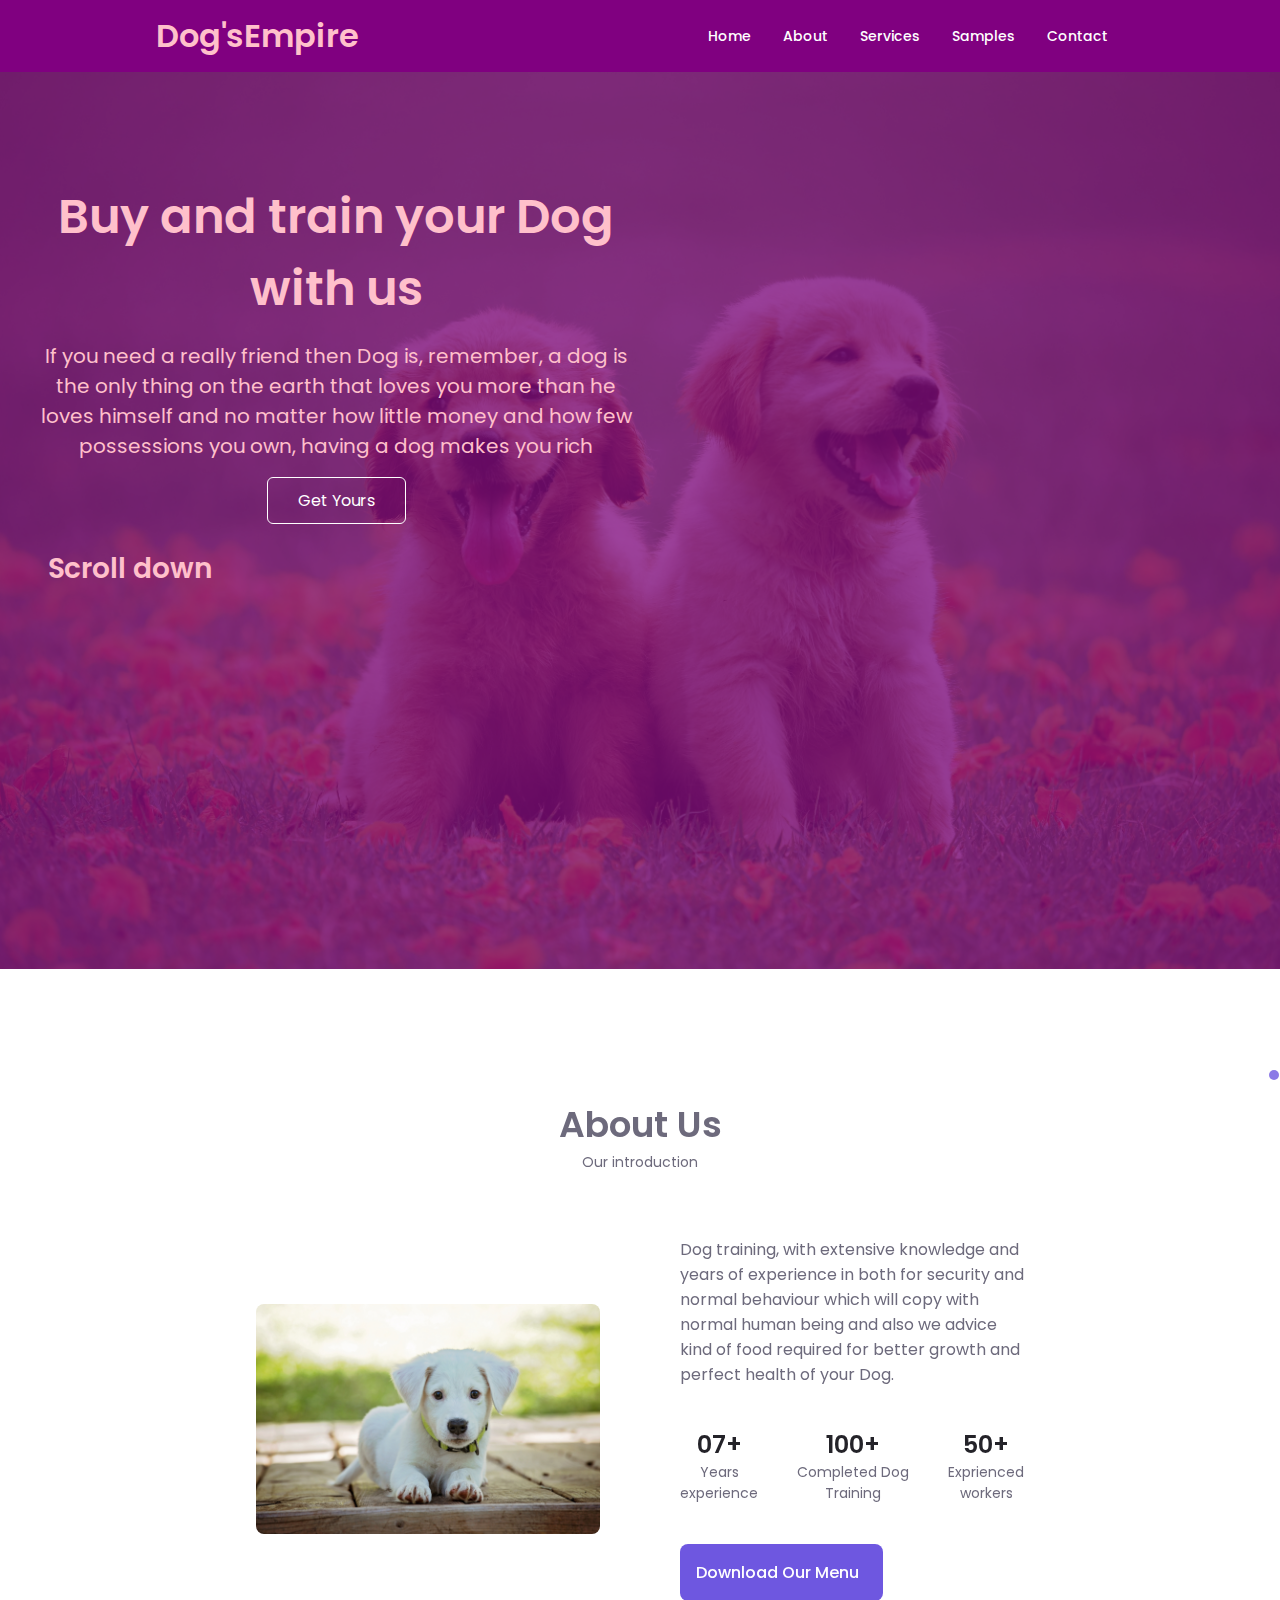
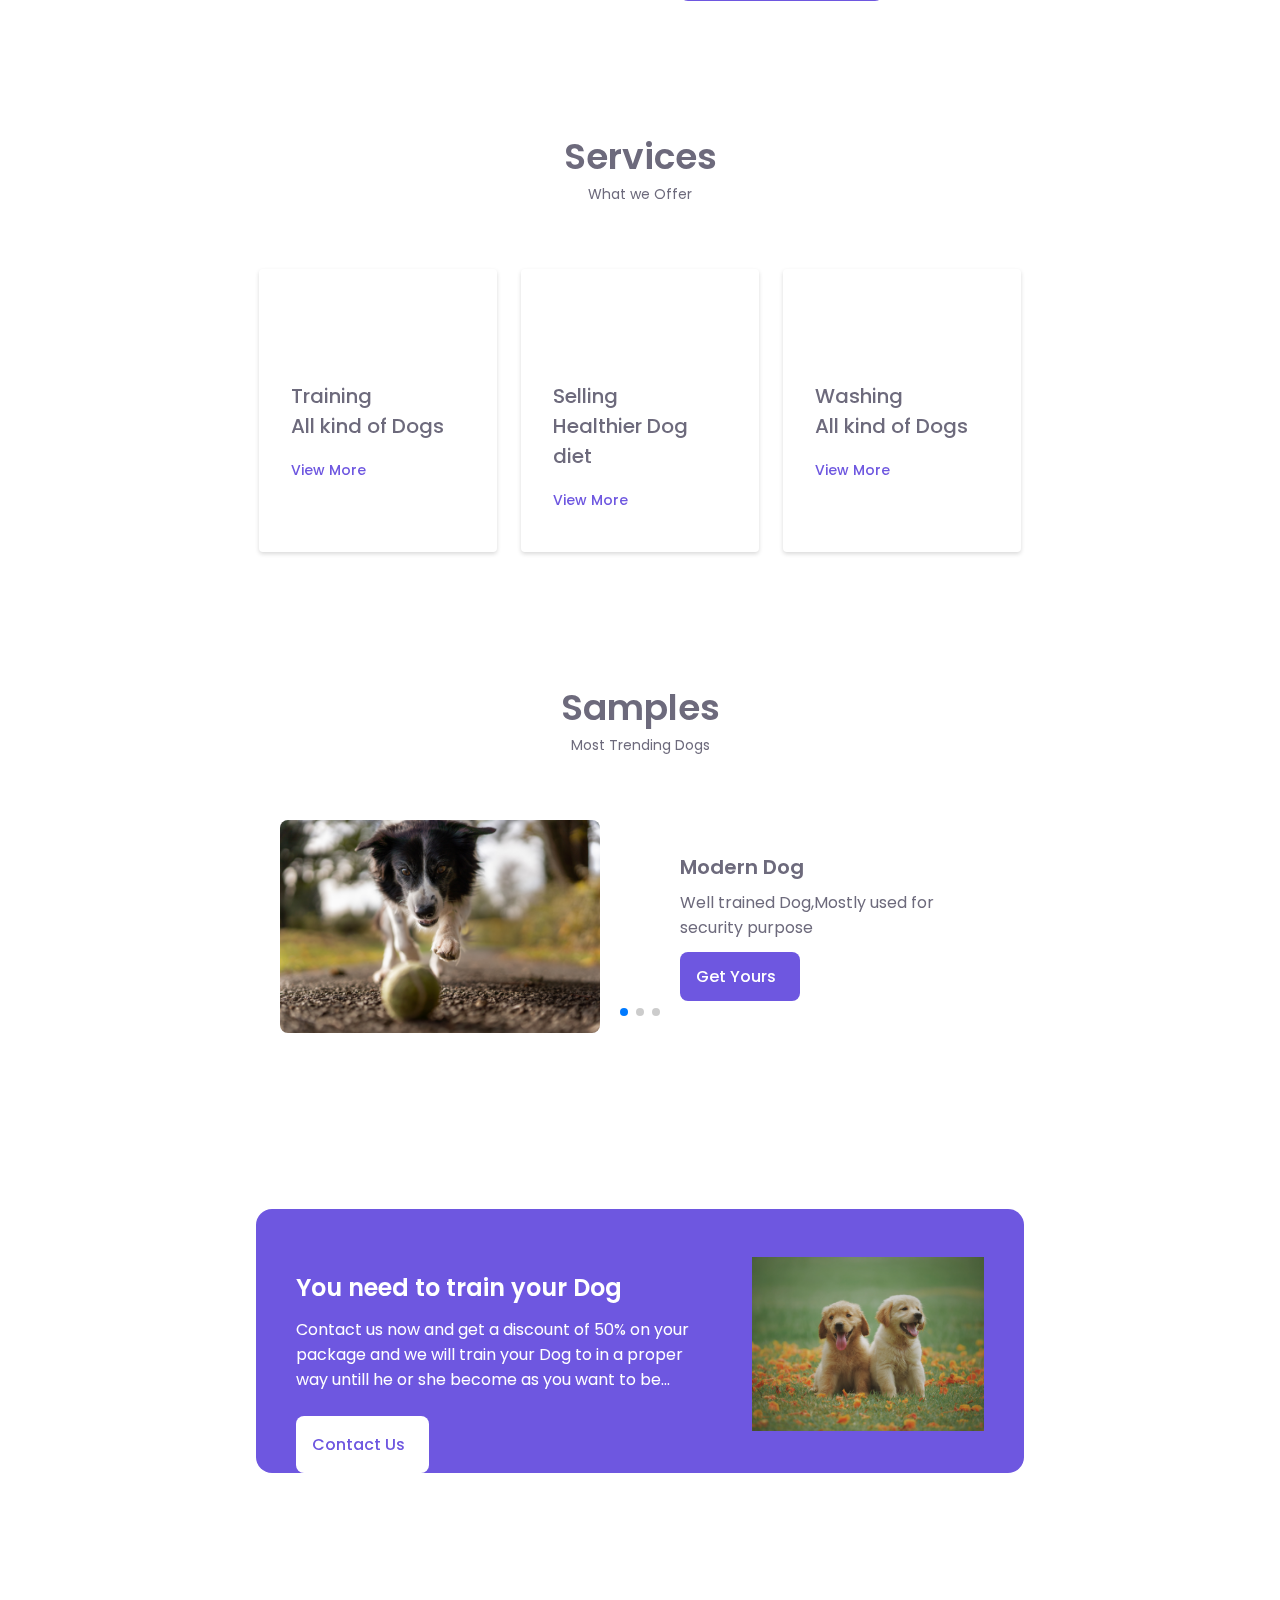
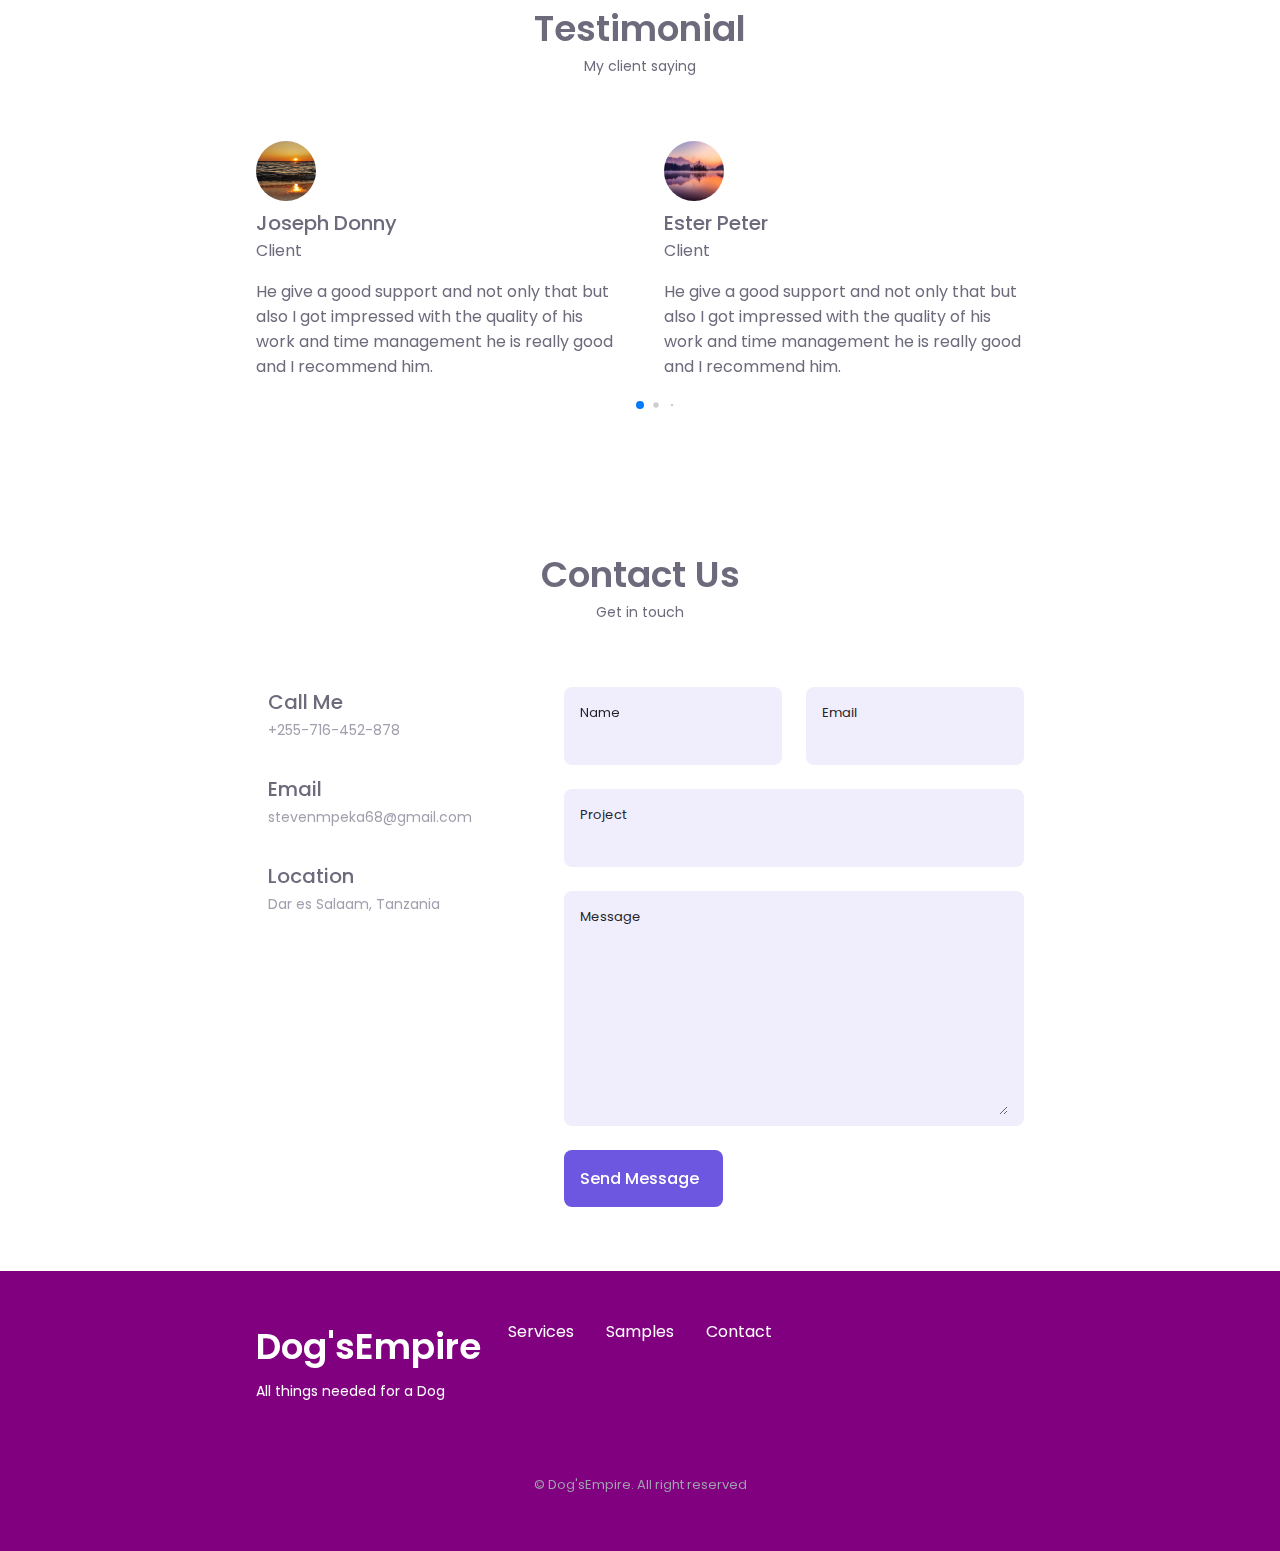
<file: landpage.html>
<!DOCTYPE html>
<html lang="en">
<head>
    <meta charset="UTF-8">
    <meta http-equiv="X-UA-Compatible" content="IE=edge">

    <link rel="stylesheet" href="./swiper-bundle.min.css">

    <link rel="stylesheet" href="https://unicons.iconscout.com/release/v4.0.0/css/line.css">

    <link rel="stylesheet" href="./style.css">
    <meta name="viewport" content="width=device-width, initial-scale=1.0">
    <title>puppy</title>
</head>
<body>
    <header class="header" id="header"> 
    <nav class="nav container">
    <a href="#contact" class="nav__logo"><h1>Dog'sEmpire</h1></a>
    <div class="nav__menu" id="nav-menu">
         <ul class="nav__list grid">
             <li class="nav__item">
                 <a href="#home" class="nav__link">
                    <i class="uil uil-estate nav__icon"></i>Home
                 </a>
             </li>
             <li class="nav__item">
                <a href="#about" class="nav__link">
                    <i class="uil uil-user nav__icon"></i>About
                </a>
            </li>
            <li class="nav__item">
                <a href="#services" class="nav__link">
                    <i class="uil uil-briefcase-alt nav__icon"></i>Services
                </a>
            </li>
            <li class="nav__item">
                <a href="#portfolio" class="nav__link">
                    <i class="uil uil-scenery nav__icon"></i>Samples
                </a>
            </li>
            <li class="nav__item">
                <a href="#contact" class="nav__link">
                    <i class="uil uil-message nav__icon"></i>Contact
                </a>
            </li>
         </ul>
         <i class="uil uil-times nav__close" id="nav-close"></i>
    </div>

    <div class="nav__btns">
        <!-- <i class="uil uil-moon change-theme" id="theme-button"></i> -->
        <div class="nav__toggle" id="nav-toggle">
            <i class="uil uil-apps"></i>
        </div>
    </div>
    </nav>
    </header> 

    <main class="main">
        <section class="home section" id="home">
            <div class="home__container container grid">
                <div class="overlay">
                <div class="home__content grid">
                    <div class="home__social">
                        <a href="https://www.linkedin.com/in/steven-gregory-528617146" target="_blank" class="home__social-icon">
                            <i class="uil uil-linkedin-alt"></i>
                        </a>

                        <a href="https://www.instagram.com/stevempeka" class="home__social-icon" target="_blank">
                            <i class="uil uil-instagram-alt"></i>
                        </a>

                        <a href="https://github.com/stevenMpeka" target="_blank" class="home__social-icon">
                            <i class="uil uil-github-alt"></i>
                        </a>
                    </div>
                    <!-- <div class="home__img">
                        <img src="./Photos/pic-9.jpg"  class="home__blob-img"/>
                    </div> -->

                    <div class="host my-2 py-2">
                        <div class="container">
                            <div class="text-center">
                                <h2 class="lg">
                                    Buy and train your Dog with us
                                </h2>
                                <p class="lead my-1">
                                    If you need a really friend then Dog is, remember, a dog is the only thing on the earth that
                                    loves you more than he loves himself and no matter how little money and how few possessions
                                    you own, having a dog makes you rich
                                </p>
                                <a href="index.html" class="btn btn-outline">Get Yours</a>
                            </div>
                            
                        </div>
                    </div>
                  
                  
                </div>
                <div class="home__scroll">
                    <a href="#about" class="home__scroll-button button--flex">
                        <i class="uil uil-mouse-alt home__scroll-mouse"></i>
                        <span class="home__scroll-name"><h1>Scroll down</h1></span>
                        <i class="uil uil-arrow-down home__scroll-arrow"></i>
                    </a>
                </div>
            </div>
            </div>
        </section>

        <section class="about section" id="about">
            <h2 class="section__title">About Us</h2>
            <span class="section__subtitle">Our introduction</span>
            <div class="about__container container grid">
                <img src="./Photos/dog9.jpg" alt="" class="about__img">

                <div class="about__data">
                    <p class="about__description">
                        Dog training, with extensive knowledge and years
                        of experience in both for security and normal behaviour which will
                        copy with normal human being and also we advice kind of food required
                        for better growth and perfect health of your Dog.
                    </p>

                    <div class="about__info">
                        <div>
                            <span class="about__info-title">07+</span>
                            <span class="about__info-name">Years <br> experience</span>
                        </div>

                        <div>
                            <span class="about__info-title">100+</span>
                            <span class="about__info-name">Completed Dog<br> Training</span>
                        </div>

                        <div>
                            <span class="about__info-title">50+</span>
                            <span class="about__info-name">Exprienced <br> workers</span>
                        </div>
                    </div>

                    <div class="about__buttons">
                        <a download="" href="" class="button button--flex">
                           Download Our Menu<i class="uil uil-download-alt button__icon"></i>
                        </a>
                    </div>
                </div>
            </div>
        </section>

       
       
        <section class="services section" id="services">
            <h2 class="section__title">Services</h2>
            <span class="section__subtitle">What we Offer</span>

            <div class="services__container container grid">
                <div class="services__content">
                    <div>
                        <i class="uil uil-web-grid services__icon"></i>
                        <h3 class="services__title">Training <br>All kind of Dogs</h3>
                    </div>

                    <span class="button button--flex button--small button--link services__button">
                        View More
                        <i class="uil uil-arrow-right button__icon"></i>
                    </span>

                    <div class="services__modal">
                        <div class="services__modal-content">
                            <h4 class="services__modal-title">Training <br> All kind of Dogs </h4>
                            <i class="uil uil-times services__modal-close"></i>

                            <ul class="services__modal-services grid">
                                <li class="services__modal-service">
                                    <i class="uil uil-check-circle services__modal-icon"></i>
                                    <p>Training for security</p>
                                </li>

                                <li class="services__modal-services">
                                    <i class="uil uil-check-circle services__modal-icon"></i>
                                    <p>Training for normal use</p>
                                </li>

                                <li class="services__modal-services">
                                    <i class="uil uil-check-circle services__modal-icon"></i>
                                    <p>Training to behave like normal human</p>
                                </li>

                                <li class="services__modal-services">
                                    <i class="uil uil-check-circle services__modal-icon"></i>
                                    <p>Skills of knowing more than one language</p>
                                </li>
                            </ul>
                        </div>
                    </div>
                </div>

                <div class="services__content">
                    <div>
                        <i class="uil uil-arrow services__icon"></i>
                        <h3 class="services__title">Selling <br>Healthier Dog diet</h3>
                    </div>

                    <span class="button button--flex button--small button--link services__button">
                        View More
                        <i class="uil uil-arrow-right button__icon"></i>
                    </span>

                    <div class="services__modal">
                        <div class="services__modal-content">
                            <h4 class="services__modal-title">Selling <br> Healthier Dog diet</h4>
                            <i class="uil uil-times services__modal-close"></i>

                            <ul class="services__modal-services grid">
                                <li class="services__modal-service">
                                    <i class="uil uil-check-circle services__modal-icon"></i>
                                    <p>Diet for healthly growing puppy</p>
                                </li>

                                <li class="services__modal-services">
                                    <i class="uil uil-check-circle services__modal-icon"></i>
                                    <p>Diet for security Dog</p>
                                </li>

                                <li class="services__modal-services">
                                    <i class="uil uil-check-circle services__modal-icon"></i>
                                    <p>Diet for female Dog</p>
                                </li>

                                <li class="services__modal-services">
                                    <i class="uil uil-check-circle services__modal-icon"></i>
                                    <p>Diet for normal Dog</p>
                                </li>
                            </ul>
                        </div>
                    </div>
                </div>

                <div class="services__content">
                    <div>
                        <i class="uil uil-pen services__icon"></i>
                        <h3 class="services__title">Washing <br> All kind of Dogs</h3>
                    </div>

                    <span class="button button--flex button--small button--link services__button">
                        View More
                        <i class="uil uil-arrow-right button__icon"></i>
                    </span>

                    <div class="services__modal">
                        <div class="services__modal-content">
                            <h4 class="services__modal-title">Washing <br> All kind of Dogs</h4>
                            <i class="uil uil-times services__modal-close"></i>

                            <ul class="services__modal-services grid">
                                <li class="services__modal-service">
                                    <i class="uil uil-check-circle services__modal-icon"></i>
                                    <p>Washing and cutting Dog hair</p>
                                </li>

                                <li class="services__modal-services">
                                    <i class="uil uil-check-circle services__modal-icon"></i>
                                    <p>Advice on how to oiling your Dog's hair</p>
                                </li>

                                <li class="services__modal-services">
                                    <i class="uil uil-check-circle services__modal-icon"></i>
                                    <p>Advice for best deodorant perfect for your Dog</p>
                                </li>

                                <li class="services__modal-services">
                                    <i class="uil uil-check-circle services__modal-icon"></i>
                                    <p>Providing free deodorant kit when you buy a dog from us</p>
                                </li>
                            </ul>
                        </div>
                    </div>
                </div>
            </div>
        </section>

        <section class="portfolio section" id="portfolio">
            <h2 class="section__title">Samples</h2>
            <span class="section__subtitle">Most Trending Dogs</span>

            <div class="portfolio__container container swiper-container">
                <div class="swiper-wrapper">
                    <div class="portfolio__content grid swiper-slide">
                        <img src="./Photos/dog1.jpg" alt="" class="portfolio__img">

                        <div class="portifolio__data">
                            <h3 class="portfolio__title">Modern Dog</h3>
                            <p class="portfolio__description">Well trained Dog,Mostly used for security purpose</p>
                            <a href="#" class="button button--flex button--small portfolio__button">
                                Get Yours
                                <i class="uil uil-arrow-right button__icon"></i>
                            </a>
                        </div>
                    </div>

                    <div class="portfolio__content grid swiper-slide">
                        <img src="./Photos/dog5.jpg" alt="" class="portfolio__img">

                        <div class="portifolio__data">
                            <h3 class="portfolio__title">Modern Dog</h3>
                            <p class="portfolio__description">Well trained and cute Dog, used for indoor purpose</p>
                            <a href="#" class="button button--flex button--small portfolio__button">
                                Get Yours
                                <i class="uil uil-arrow-right button__icon"></i>
                            </a>
                        </div>
                    </div>

                    <div class="portfolio__content grid swiper-slide">
                        <img src="./Photos/dog7.jpg" alt="" class="portfolio__img">

                        <div class="portifolio__data">
                            <h3 class="portfolio__title">Modern Dog</h3>
                            <p class="portfolio__description">Well trained Dog, understanding more than 3 languages, can be used for both purpose</p>
                            <a href="#" class="button button--flex button--small portfolio__button">
                                Get Yours
                                <i class="uil uil-arrow-right button__icon"></i>
                            </a>
                        </div>
                    </div>

                </div>
                <div class="swiper-button-next">
                    <i class="uil uil-angle-right-b swiper-portfolio-icon"></i>
                </div>
               <div class="swiper-button-prev">
                <i class="uil uil-angle-left-b swiper-portfolio-icon"></i>
               </div>
               <div class="swiper-pagination"></div>
            </div>
        </section>

        <section class="project section">
            <div class="project__bg">
                <div class="project__container container grid">
                    <div class="project__data">
                        <h2 class="project__title">You need to train your Dog</h2>
                        <p class="project__description">Contact us now and get a 
                            discount of 50% on your package and we will train your Dog
                            to in a proper way untill he or she become as you want to be...
                        </p>
                           <a href="#contact" class="button button--flex button--white">
                               Contact Us
                               <i class="uil uil-message project__icon button__icon"></i>
                           </a>
                    </div>

                    <img src="./Photos/dog2.jpg" alt="" class="project__img">
                </div>
            </div>
        </section>

        <section class="testimonial section">
            <h2 class="section__title">Testimonial</h2>
            <span class="section__subtitle">My client saying</span>

            <div class="testimonial__container container swiper-container">
                <div class="swiper-wrapper">
                    <div class="testimonial__content swiper-slide">
                        <div class="testimonial__data">
                            <div class="testmonial__header">
                                <img src="./Photos/pic-4.jpg" alt="" class="testimonial__img">

                                <div>
                                    <h3 class="testimonial__name">Joseph Donny</h3>
                                    <span class="testmonial__client">Client</span>
                                </div>
                            </div>

                            <div>
                                <i class="uil uil-star testimonial__icon-star"></i>
                                <i class="uil uil-star testimonial__icon-star"></i>
                                <i class="uil uil-star testimonial__icon-star"></i>
                                <i class="uil uil-star testimonial__icon-star"></i>
                                <i class="uil uil-star testimonial__icon-star"></i>
                            </div>
                        </div>

                        <p class="testimonial__description">He give a good support and not only that but also
                            I got impressed with the quality of his work and time management
                            he is really good and I recommend him.
                        </p>
                    </div>

                    <div class="testimonial__content swiper-slide">
                        <div class="testimonial__data">
                            <div class="testmonial__header">
                                <img src="./Photos/pic-5.jpg" alt="" class="testimonial__img">

                                <div>
                                    <h3 class="testimonial__name">Ester Peter</h3>
                                    <span class="testmonial__client">Client</span>
                                </div>
                            </div>

                            <div>
                                <i class="uil uil-star testimonial__icon-star"></i>
                                <i class="uil uil-star testimonial__icon-star"></i>
                                <i class="uil uil-star testimonial__icon-star"></i>
                                <i class="uil uil-star testimonial__icon-star"></i>
                                <i class="uil uil-star testimonial__icon-star"></i>
                            </div>
                        </div>

                        <p class="testimonial__description">He give a good support and not only that but also
                            I got impressed with the quality of his work and time management
                            he is really good and I recommend him.
                        </p>
                    </div>

                    <div class="testimonial__content swiper-slide">
                        <div class="testimonial__data">
                            <div class="testmonial__header">
                                <img src="./Photos/pic-6.jpg" alt="" class="testimonial__img">

                                <div>
                                    <h3 class="testimonial__name">Tracy John</h3>
                                    <span class="testmonial__client">Client</span>
                                </div>
                            </div>

                            <div>
                                <i class="uil uil-star testimonial__icon-star"></i>
                                <i class="uil uil-star testimonial__icon-star"></i>
                                <i class="uil uil-star testimonial__icon-star"></i>
                                <i class="uil uil-star testimonial__icon-star"></i>
                                <i class="uil uil-star testimonial__icon-star"></i>
                            </div>
                        </div>

                        <p class="testimonial__description">He give a good support and not only that but also
                            I got impressed with the quality of his work and time management
                            he is really good and I recommend him.
                        </p>
                    </div>

                    
                </div>
                <div class="swiper-pagination swiper-pagination-testimonial"></div>
            </div>
        </section>

        <section class="contact section" id="contact">
            <h2 class="section__title">Contact Us</h2>
            <span class="section__subtitle">Get in touch</span>

            <div class="contact__container container grid">
                <div>
                    <div class="contact__information">
                        <i class="uil uil-phone contact__icon"></i>

                        <div>
                            <h3 class="contact__title">Call Me</h3>
                            <span class="contact__subtitle">+255-716-452-878</span>
                        </div>
                    </div>

                    <div class="contact__information">
                        <i class="uil uil-envelope contact__icon"></i>

                        <div>
                            <h3 class="contact__title">Email</h3>
                            <span class="contact__subtitle">stevenmpeka68@gmail.com</span>
                        </div>
                    </div>

                    <div class="contact__information">
                        <i class="uil uil-map-marker contact__icon"></i>

                        <div>
                            <h3 class="contact__title">Location</h3>
                            <span class="contact__subtitle">Dar es Salaam, Tanzania</span>
                        </div>
                    </div>
                </div>

                <form action="" class="contact__form grid">
                    <div class="contact__inputs grid">
                        <div class="contact__content">
                            <label for="" class="contact__label">Name</label>
                            <input type="text" class="contact__input">
                        </div>

                        <div class="contact__content">
                            <label for="" class="contact__label">Email</label>
                            <input type="email" class="contact__input">
                        </div>
                    </div>

                    <div class="contact__content">
                        <label for="" class="contact__label">Project</label>
                        <input type="text" class="contact__input">
                    </div>

                    <div class="contact__content">
                        <label for="" class="contact__label">Message</label>
                      <textarea name="" id="" cols="0" rows="7" class="contact__input"></textarea>
                    </div>

                    <div>
                        <a href="#" class="button button--flex">
                            Send Message
                            <i class="uil uil-message button__icon"></i>
                        </a>
                    </div>
                </form>
            </div>
        </section>
    </main>



    <footer class="footer">
        <div class="footer__bg">
            <div class="footer__container container grid">
                <div>
                <h1 class="footer__title">Dog'sEmpire</h1>
                <span class="footer__subtitle">All things needed for a Dog</span>
            </div>
            

            <ul class="footer__links">
                <li>
                    <a href="#services" class="footer__link">Services</a>
                </li>

                <li>
                    <a href="#portfolio" class="footer__link">Samples</a>
                </li>

                <li>
                    <a href="#contact" class="footer__link">Contact</a>
                </li>
            </ul>
        
            <div class="footer__socials">
                <a href="https://www.linkedin.com/in/steven-gregory-528617146" target="_blank" class="footer__social">
                      <i class="uil uil-linkedin-alt"></i>
                </a>

                <a href="https://www.instagram.com/stevempeka" target="_blank" class="footer__social">
                    <i class="uil uil-instagram"></i>
                </a>

                <a href="https:/twitter.com/StevenG27161855?s=09" target="_blank" class="footer__social">
                    <i class="uil uil-twitter-alt"></i>
                </a>
            </div>
        </div>

            <p class="footer__copy">&#169; Dog'sEmpire. All right reserved</p>
        </div>
    </footer>

    <a href="#" class="scrollup" id="scroll-up">
        <i class="uil uil-arrow-up scrollup__icon"></i>
    </a>
    
    <script src="./swiper-bundle.min.js"></script>
    <script src="./landPage.js"></script>
</body>
</html>
</file>
<file: style.css>
@import url('https://fonts.googleapis.com/css2?family=Poppins:wght@400;500;600&display=swap');

:root{
    --header-height:3rem;

    --hue-color: 250;
   
    --primaryColor: purple;
    --mainWhite: #fff;
    --mainBlack: #111;
    --mainGrey: #ececec;
    --mainSpacing: 0.1rem;
    --mainTransition: all 0.3s linear;
    --first-color: hsl(var(--hue-color), 69%, 61%);
    --first-color-second: hsl(var(--hue-color), 69%, 61%);
    --first-color-alt: hsl(var(--hue-color), 57%, 53%);
    --first-color-lighter: hsl(var(--hue-color), 92%, 85%);
    --tittle-color: hsl(var(--hue-color), 8%, 15%);
    --text-color: hsl(var(--hue-color), 8%, 45%);
    --text-color-light: hsl(var(--hue-color), 8%, 65%);
    --input-color: hsl(var(--hue-color), 70%, 96%);
    --boby-color: hsl(var(--hue-color), 60%, 99%);
    --container-color: #FFF;
    --scroll-bar-color: hsl(var(--hue-color), 12%, 90%);
    --scroll-thumb-color: hsl(var(--hue-color), 12%, 80%);


   
    --body-font: 'Poppins',sans-serif;

    --big-font-size: 2rem;
    --h1-font-size: 1.5rem;
    --h2-font-size: 1.25rem;
    --h3-font-size: 1.125rem;
    --normal-font-size: .938rem;
    --small-font-size: .813rem;
    --smaller-font-size: .75rem;

    --font-medium: 500;
    --font-semi-bold: 600;


    --mb-0-25: .25rem;
    --mb-0-5: .5rem;
    --mb-0-75: .75rem;
    --mb-1: 1rem;
    --mb-1-5: 1.5rem;
    --mb-2: 2rem;
    --mb-2-5: 2.5rem;
    --mb-3: 3rem;

    --z-tooltip: 10;
    --z-fixed: 100;
    --z-modal: 1000;
}



@media screen and (min-width: 968px){
    :root{
        --big-font-size: 3rem;
        --h1-font-size: 2.25rem;
        --h2-font-size: 1.5rem;
        --h3-font-size: 1.25rem;
        --normal-font-size: 1rem;
        --small-font-size: .875rem;
        --smaller-font-size: .813rem;
    }
}


 /*----dark theme variables-----*/

 body.dark-theme{
   
    --first-color-second: hsl(var(--hue-color), 30%, 8%);
    --tittle-color: hsl(var(--hue-color), 8%, 95%);
    --text-color: hsl(var(--hue-color), 8%, 75%);
    --input-color: hsl(var(--hue-color), 29%, 16%);
    --boby-color: hsl(var(--hue-color), 28%, 12%);
    --container-color: hsl(var(--hue-color), 29%, 16%);
    --scroll-bar-color: hsl(var(--hue-color), 12%, 48%);
    --scroll-thumb-color: hsl(var(--hue-color), 12%, 36%);

}


*{
    margin:0px;
    padding: 0px;
    box-sizing: border-box;
}

html{
    scroll-behavior: smooth;
}

body{
    margin: 0 0 var(--header-height) 0;
    font-family: var(--body-font);
    font-size: var(--normal-font-size);
    background-color: var(--body-color);
    color: var(--text-color);
}

h1,h2,h3,h4{
    color: var(--title-color);
    font-weight: var(--font-semi-bold);
}

ul{
    list-style: none;
}

a{
    text-decoration: none;
}

img{
    max-width: 100%;
    height: auto;
}

.section{
    padding: 2rem 0 4rem;
}

.section__title{
   font-size: var(--h1-font-size);
}

.section__subtitle{
    display: block;
    font-size: var(--small-font-size);
    margin-bottom: var(--mb-3);
}

.section__title,
.section__subtitle{
    text-align: center;
}

.container{
    max-width: 768px;
    margin-left: var(--mb-1-5);
    margin-right: var(--mb-1-5);
}

.grid{
    display: grid;
    gap: 1.5rem;
}

.header{
    width: 100%;
    position: fixed;
    bottom: 0;
    left: 0;
    z-index: 1;
    background-color: purple;
}

.nav{
    max-width: 968px;
    height: var(--header-height);
    display: flex;
    justify-content: space-between;
    align-items: center;
}

.nav__logo,
.nav__toggle{
      color: pink;
      font-weight: var(--font-medium);
}

.nav__logo:hover{
    color: var(--first-color);
}

.nav__toggle{
    font-size: 1.1rem;
    cursor: pointer;
}

.nav__toggle:hover{
    color: var(--first-color);
}

@media screen and (max-width: 767px){
    .nav__menu{
        position: fixed;
        bottom: -100%;
        left: 0;
        width: 100%;
        background-color: var(--boby-color);
        padding: 2rem 1.5rem 4rem;
        box-shadow: 0 -1px 4rem rgba(0,0,0,.15);
        border-radius: 1.5rem 1.5rem 0 0;
        transition: 0.3s;
    }
}

.nav__list{
    grid-template-columns: repeat(3,1fr);
    gap: 2rem;
}

.nav__link{
    display: flex;
    flex-direction: column;
    align-items: center;
    font-size: var(--small-font-size);
    color: #FFF;
    font-weight: var(--font-medium);
}

.nav__link:hover{
    color: var(--first-color);
}

.nav__icon{
    font-size: 1.2rem;
}

.nav__close{
    position: absolute;
    right: 1.3rem;
    bottom: .5rem;
    font-size: 1.5rem;
    cursor: pointer;
    color: var(--first-color);
}

.nav__close:hover{
    color: var(--first-color-alt);
}

.nav-icon {
    font-size: 1.5rem;
    
  }

  .cart-main{
    position: sticky;
    display: flex;
    align-items: center; 
    justify-content: space-between;
    padding: 0 1.5rem;
    margin: 0 left;
   
  }

  .cart-btn {
    position: relative;
    cursor: pointer;
   
  }
  .cart-items {
    position: absolute;
    top: -12px;
    right: -8px;
    background: var(--primaryColor);
    padding: 0 5px;
    border-radius: 30%;
    color: var(--mainWhite);
    /* margin-top: 8px; */
  }

  /* --------------- Cart ---------------- */
.cart-overlay {
  position: fixed;
  top: 0;
  right: 0;
  width: 100%;
  height: 100%;
  transition: var(--mainTransition);
  background: rgb(240, 157, 81, 0.5);
  z-index: 2;
  visibility: hidden;
}
.cart {
  position: fixed;
  top: 0;
  right: 0;
  width: 100%;
  height: 100%;
  overflow: scroll;
  z-index: 999;
  background: rgb(231, 226, 221);
  padding: 1.5rem;
  transition: var(--mainTransition);
  transform: translateX(100%);
}
.showCart {
  transform: translateX(0);
}
.transparentBcg {
  visibility: visible;
}
@media screen and (min-width: 768px) {
  .cart {
    width: 30vw;
    min-width: 450px;
  }
}

.close-cart {
  font-size: 1.7rem;
  cursor: pointer;
}
.cart h2 {
  text-transform: capitalize;
  text-align: center;
  letter-spacing: var(--mainSpacing);
  margin-bottom: 2rem;
}
/*---------- Cart Item -------------------- */
.cart-item {
    display: grid;
    align-items: center;
    grid-template-columns: auto 1fr auto;
    grid-column-gap: 1.5rem;
    margin: 1.5rem 0;
  }
  .cart-item img {
    width: 75px;
    height: 75px;
  }
  .cart-item h4 {
    font-size: 0.85rem;
    text-transform: capitalize;
    letter-spacing: var(--mainSpacing);
  }
  .cart-item h5 {
    margin: 0.5rem 0;
    letter-spacing: var(--mainSpacing);
  }
  .item-amount {
    text-align: center;
  }
  .remove-item {
    color: grey;
    cursor: pointer;
  }
  .fa-chevron-up,
  .fa-chevron-down {
    color: var(--primaryColor);
    cursor: pointer;
  }
  /*---------- End of Cart Item -------------------- */
  
  .cart-footer {
    margin-top: 2rem;
    letter-spacing: var(--mainSpacing);
    text-align: center;
  }
  .cart-footer h3 {
    text-transform: capitalize;
    margin-bottom: 1rem;
  }
  
  /* --------------- End of Cart ---------------- */

  /* --------------- Hero ---------------- */
.hero {
    min-height: calc(100vh - 60px);
    background: url("./Photos/dog9.jpg") center/cover no-repeat;
    display: flex;
    align-items: center;
    justify-content: center;
    margin-top: 70px;
  }
  .banner {
    text-align: center;
    background: rgba(255, 255, 255, 0.2);
    display: inline-block;
    padding: 2rem;
    border-radius: 6px;
  }
  .banner-title {
    font-size: 3.4rem;
    text-transform: uppercase;
    letter-spacing: var(--mainSpacing);
    margin-bottom: 3rem;
  }
  .banner-btn {
    padding: 1rem 3rem;
    text-transform: uppercase;
    letter-spacing: var(--mainSpacing);
    font-size: 1rem;
    background: var(--primaryColor);
    color: var(--mainBlack);
    border: 1px solid var(--primaryColor);
    border-radius: 6px;
    transition: var(--mainTransition);
    cursor: pointer;
  }
  
  /* .btn-danger{
    color: red;
    font-weight: bold;
  } */
  .banner-btn:hover {
    background: transparent;
    color: var(--primaryColor);
  }
  /* --------------- End of Hero ---------------- */
  /* --------------- Products ---------------- */
.products {
    padding: 4rem 0;
  }
  .section-title h2 {
    text-align: center;
    font-size: 2.5rem;
    margin-bottom: 5rem;
    text-transform: capitalize;
    letter-spacing: var(--mainSpacing);
  }
  .products-center {
    width: 90vw;
    margin: 0 auto;
    max-width: 1170px;
    display: grid;
    grid-template-columns: repeat(auto-fit, minmax(260px, 1fr));
    grid-column-gap: 1.5rem;
    grid-row-gap: 2rem;
  }
  .img-container {
    position: relative;
    overflow: hidden;
  }
  .bag-btn {
    position: absolute;
    top: 70%;
    right: 0;
    background: var(--primaryColor);
    border: none;
    text-transform: uppercase;
    padding: 0.5rem 0.75rem;
    letter-spacing: var(--mainSpacing);
    font-weight: bold;
    transition: var(--mainTransition);
    transform: translateX(101%);
    cursor: pointer;
  }
  .bag-btn:hover {
    color: var(--mainWhite);
  }
  .fa-shopping-cart {
    margin-right: 0.5rem;
  }
  .img-container:hover .bag-btn {
    transform: translateX(0);
  }
  .product-img {
    display: block;
    width: 100%;
    min-height: 12rem;
    transition: var(--mainTransition);
  }
  .img-container:hover .product-img {
    opacity: 0.5;
  }
  
  .product h3 {
    text-transform: capitalize;
    font-size: 1.1rem;
    margin-top: 1rem;
    letter-spacing: var(--mainSpacing);
    text-align: center;
  }
  
  .product h4 {
    margin-top: 0.7rem;
    letter-spacing: var(--mainSpacing);
    color: var(--primaryColor);
    text-align: center;
  }
  
  /* ---------------End of Products ---------------- */
  
  .modal-wrapper{
    position: fixed;
    width: 100%;
    height: 100%;
    left: 0;
    right: 0;
    background: rgba(80, 78, 78, 0.123);
    display: none;  
  }
  
  .modal-log-wrapper{
    position: fixed;
    width: 100%;
    height: 100%;
    left: 0;
    right: 0;
    background: rgba(80, 78, 78, 0.123);
    display: none;  
  }
  .modal{
    position: relative;
    background: #fff;
    text-align: center;
    width: 25rem;
    margin: 11rem auto;
    box-shadow: 0px 4px 22px -6px rgba(0,0,0,0.75)
  }
  
  @keyframes animatetop{
    form{
      top: -300px; opacity: 0;
    }
    to{
      top: 0; opacity: 1;
    }
  }
  .modal-show{
    display: block;
  }
  
  .show-login-modal{
    display: block;
  }
  
  .modal-header{
    margin-bottom: 1rem;
    background: #f8f8f8;
    padding: 2rem;
  }
  .modal-body{
    padding: 2rem;
  }
  .btn-modal{
    padding: 1rem 3rem;
    text-transform: uppercase;
    letter-spacing: var(--mainSpacing);
    font-size: 1rem;
    background: var(--primaryColor);
    color: var(--mainBlack);
    border: 1px solid var(--primaryColor);
    border-radius: 6px;
    transition: var(--mainTransition);
    cursor: pointer;
  }
  

.show-menu{
    bottom: 0;
}

.active-link{
    color: var(--first-color);
}

.scroll-header{
    box-shadow: 0 -1px 4px rgba(0,0,0,.15);
}

.home__container{
    max-width: 100%;
    height: 100vh;
    gap: 1rem;
    margin-top: -27px;
    background: url("./Photos/dog2.jpg") center top/cover no-repeat;
    color: pink;
   
}

#home{
position: relative;
top: 0;
left: 0;

}

.home__content{
    grid-template-columns: .5fr 3fr;
    padding-top: 3.5rem;
    align-items: center;
    
}
.overlay{
 background: rgba(128,0,128,.7);
}

.lead{
    font-size: 20px;
}
.sm{
    font-size: 1rem;
}
.md{
    font-size: 2rem;
}
.lg{
    font-size: 3rem;
}
.xl{
    font-size: 4rem;
}

.my-1{
    margin: 1rem 0;
}
.my-2{
  margin: 1.5rem 0;
}
.my-3{
  margin: 2rem 0;
}
.my-4{
  margin: 3rem 0;
}
.my-5{
  margin: 4rem 0;
}

.m-1{
  margin: 1rem;
}
.m-2{
margin: 1.5rem;
}
.m-3{
margin: 2rem;
}
.m-4{
margin: 3rem;
}
.m-5{
margin: 4rem;
}



.py-1{
  margin: 1rem 0;
}
.py-2{
margin: 1.5rem 0;
}
.py-3{
margin: 2rem 0;
}
.py-4{
margin: 3rem 0;
}
.py-5{
margin: 4rem 0;
}

.p-1{
margin: 1rem;
}
.p-2{
margin: 1.5rem;
}
.p-3{
margin: 2rem;
}
.p-4{
margin: 3rem;
}
.p-5{
margin: 4rem;
}

.host .grid{
    grid-template-columns: 4fr 3fr;
}

.btn{
    display: inline-block;
    padding: 10px 30px;
    cursor: pointer;
    background: #009879;
    color: #fff;
    border: none;
    border-radius: 6px;
}

.btn-outline{
    background-color: transparent;
    border: 1px #fff solid;
}

.btn:hover{
    transform: scale(0.98);
}

.bg-succses,
.btn-succses{
    background-color: #009879;
    color: #fff;
}

.bg-secondary,
.btn-secondary{
    background-color: #009879;
    color: #fff;
}

.bg-dark,
.btn-dark{
    background-color:#222;
    color: #fff;
}

.bg-light,
.btn-light{
    background-color: #fff;
    color: #222;
}
.bg-succses a,
.btn-succses a,
.bg-secondary a,
.btn-secondary a,
.bg-dark a,
.btn-dark a{
color: #fff;
}


.text-center{
    text-align: center;
}

.home__social{
    display: grid;
    grid-template-columns: max-content;
    row-gap: 1rem;
}

.home__social-icon{
    font-size: 1.25rem;
    color: var(--first-color);
}

.home__social-icon:hover{
    color: var(--first-color-alt);
}

.home__blob{
    width: 200px;
    fill: var(--first-color);
}

.home__blob-img{
    width: 320px;
    height: 320px;
    border-radius: 2rem;
}

.home__data{
    grid-column: 1;
    margin-right: auto;
    margin-left: auto;
}

.home__title{
    font-size: var(--big-font-size);
}

.home__subtitle{
    font-size: var(--h3-font-size);
    color: pink;
    font-weight: var(--font-medium);
    margin-bottom: var(--mb-0-75);
}

.home__description{
    margin-bottom: var(--mb-2);
}

.home__scroll{
     display: none; 
}

.home__scroll-button{
    color: pink;
    transition: .3s;
    
}

.home__scroll-button:hover{
    transform: translateY(.25rem);
}

.home__scroll-mouse{
    font-size: 2rem;
}

.home__scroll-name{
    font-size: var(--small-font-size);
    color: pink;
    font-weight: var(--font-medium);
    margin-right: var(--mb-0-25);
}

.home__scroll-arrow{
    font-size: 1.25rem;
}

.button{
    display: inline-block;
    background-color: var(--first-color);
    color: #FFF;
    padding: 1rem;
    border-radius: .5rem;
    font-weight: var(--font-medium);
}

.button:hover{
    background-color: var(--first-color-alt);
}

.button__icon{
    font-size: 1.25rem;
    margin-left: var(--mb-0-5);
    transition: .3s;
}

.button--flex{
    display: inline-flex;
    align-items: center;
}

.button--white{
    background-color: #FFF;
    color: var(--first-color);
}

.button--white:hover{
    background-color: #FFF;
}

.button--small{
    padding: .75rem 1rem;
}

.button--link{
    padding: 0;
    background-color: transparent;
    color: var(--first-color);
}

.button--link:hover{
    background-color: transparent;
    color: var(--first-color);
}

.about__img{
    width: 200px;
    border-radius: .5rem;
    justify-self: center;
    align-self: center;
}

.about__description{
    text-align: center;
    margin-bottom: var(--mb-2-5);
}

.about__info{
    display: flex;
    justify-content: space-evenly;
    margin-bottom: var(--mb-2-5);
}

.about__info-title{
    font-size: var(--h2-font-size);
    font-weight: var(--font-semi-bold);
    color: var(--tittle-color);
}

.about__info-name{
    font-size: var(--small-font-size);
}

.about__info-title,
.about__info-name{
    display: block;
    text-align: center;
}

.about__buttons{
    display: flex;
    justify-content: center;
}

.skills__container{
    row-gap: 0;
}

.skills__header{
    display: flex;
    align-items: center;
    margin-bottom: var(--mb-2-5);
    cursor: pointer;
}

.skills__icon,
.skills__arrow{
    font-size: 2rem;
    color: var(--first-color);
}

.skills__icon{
    margin-right: var(--mb-0-75);
}

.skills__title{
    font-size: var(--h3-font-size);
}

.skills__subtitle{
    font-size: var(--small-font-size);
    color: var(--text-color-light);
}

.skills__arrow{
    margin-left: auto;
    transition: .4s;
}

.skills__list{
    row-gap: 1.5rem;
    padding-left: 2.7rem;
}

.skills__titles{
    display: flex;
    justify-content: space-between;
    margin-bottom: var(--mb-0-5);
}

.skills__name{
    font-size: var(--normal-font-size);
    font-weight: var(--font-medium);
}

.skills__bar,
.skills__percentage{
    height: 5px;
    border-radius: 25rem;
}

.skills__bar{
    background-color: var(--first-color-lighter);
}

.skills__percentage{
    display: block;
    background-color: var(--first-color);
}

.skills__html{
    width: 90%;
}

.skills__css{
    width: 75%;
}

.skills__js{
    width: 75%;
}

.skills__react{
    width: 87%;
}

.skills__node{
    width: 70%;
}

.skills__express{
    width: 74%;
}

.skills__mongo{
    width: 85%;
}

.skills__close .skills__list{
    height: 0;
    overflow: hidden;
}

.skills__open .skills__list{
    height: max-content;
    margin-bottom: var(--mb-2-5);
}

.skills__open .skills__arrow{
    transform: rotate(-180deg);
}

.qualification__tabs{
    display: flex;
    justify-content: space-evenly;
    margin-bottom: var(--mb-2);
}

.qualification__button{
    font-size: var(--h3-font-size);
    font-weight: var(--font-medium);
    cursor: pointer;
}

.qualification__button:hover{
    color: var(--first-color);
}

.qualification__icon{
    font-size: 1.8rem;
    margin-right: var(--mb-0-25);
}

.qualification__data{
    display: grid;
    grid-template-columns: 1fr max-content 1fr;
    column-gap: 1.5rem;
}

.qualification__title{
    font-size: var(--normal-font-size);
    font-weight: var(--font-medium);
}

.qualification__subtitle{
    display: inline-block;
    font-size: var(--small-font-size);
    margin-bottom: var(--mb-1);
}

.qualification__calendar{
    font-size: var(--small-font-size);
    color: var(--text-color-light);
}

.qualification__rounder{
    display: inline-block;
    width: 13px;
    height: 13px;
    background-color: var(--first-color);
    border-radius: 50%;
}

.qualification__line{
    display: block;
    width: 1px;
    height: 100%;
    background-color: var(--first-color);
    transform: translate(6px, -7px);
}

.qualification [data-content]{
    display: none;
}

.qualification__active[data-content]{
    display: block;
}

.qualification__button .qualification__active{
    color: var(--first-color);
}

.services__container{
    gap: 1.5rem;
    grid-template-columns: repeat(2, 1fr);
}

.services__content{
    position: relative;
    background-color: var(--container-color);
    padding: 3.5rem .5rem 1.25rem 1.5rem;
    border-radius: .25rem;
    box-shadow: 0 2px 4px rgba(0,0,0,.15);
    transition: .3s;
}

.services__content:hover{
    box-shadow: 0 4px 8px rgba(0,0,0,.15);
}

.services__icon{
    display: block;
    font-size: 1.5rem;
    color: var(--first-color);
    margin-bottom: var(--mb-1);
}

.services__title{
    font-size: var(--h3-font-size);
    margin-bottom: var(--mb-1);
    font-weight: var(--font-medium);
}

.services__button{
    cursor: pointer;
    font-size: var(--small-font-size);
}

.services__button:hover .button__icon{
     transform: translateX(.25rem);
}

.services__modal{
    position: fixed;
    top: 0;
    left: 0;
    right: 0;
    bottom: 0;
    background-color: rgba(0,0,0,.5);
    display: flex;
    align-items: center;
    justify-content: center;
    padding: 0 1rem;
    z-index: 1;
    opacity: 0;
    visibility: hidden; 
    transition: .3s;
}

.services__modal-content{
    position: relative;
    background-color: var(--container-color);
    padding: 1.5rem;
    border-radius: .5rem;
}

.services__modal-services{
    row-gap: 1rem;
}

.services__modal-service{
    display: flex;
}

.services__modal-title{
    font-size: var(--h3-font-size);
    font-weight: var(--font-medium);
    margin-bottom: var(--mb-1-5);
}

.services__modal-close{
    position: absolute;
    top: 1rem;
    right: 1rem;
    font-size: 1.5rem;
    color: var(--first-color);
    cursor: pointer;
}

.services__modal-icon{
    color: var(--first-color);
    margin-right: var(--mb-0-25);
}

.active-modal{
    opacity: 1;
    visibility: visible;
}


.portfolio__container{
    overflow: initial;
    z-index: -1;
}

.portfolio__content{
    padding: 0 1.5rem;
}

.portfolio__img{
    width: 265px;
    border-radius: .5rem;
    justify-content: center;
}

.portfolio__title{
    font-size: var(--h3-font-size);
    margin-bottom: var(--mb-0-5);
}

.portfolio__description{
    margin-bottom: var(--mb-0-75);
}

.portfolio__button:hover .button__icon{
    transform: translateX(.25rem);
}

.swiper-button-prev::after,
.swiper-button-next::after{
    content: '';
}

.swiper-portfolio-icon{
    font-size: 2rem;
    color: var(--first-color);
}

.swiper-button-prev{
    left: -.5rem;
}

.swiper-button-next{
    right: -.5rem;
}

.swiper-container-horizontal > .swiper-pegination-bullets{
    bottom: -2.5rem;
}

.swiper-pegination-bullet-active{
    background-color: var(--first-color);
}

.swiper-button-prev,
.swiper-button-next,
.swiper-pegination-bullet{
    outline: none;
}

.project{
    text-align: center;
}

.project__bg{
    background-color: purple;
    padding-top: 3rem;
}

.project__title{
    font-size: var(--h2-font-size);
    margin-bottom: var(--mb-0-75);
}

.project__description{
    margin-bottom: var(--mb-1-5);
}

.project__title,
.project__description{
    color: #FFF;
}

.project__img{
    width: 232px;
    justify-content: center;
}

.testimonial__container{
    z-index: -1;
}

.testimonial__data,
.testimonial__header{
    display: flex;
    
}

.testimonial__data{
    justify-content: space-between;
    margin-bottom: var(--mb-1);
}

.testimonial__img{
    width: 60px;
    height: 60px;
    border-radius: 50%;
    margin-right: var(--mb-0-75);
    
}

.testimonial__name{
    font-size: var(--h3-font-size);
    font-weight: var(--font-medium);
}

.testimonial__client{
    font-size: var(--small-font-size);
    color: var(--text-color-light);
}

.testimonial__description{
    margin-bottom: var(--mb-2-5);
}

.testimonial__icon-star{
    color: var(--first-color);
}

.swiper-container .swiper-pegination-testimonial{
    bottom: 0;
}

.contact__container{
    row-gap: 3rem;
}

.contact__information{
    display: flex;
    margin-bottom: var(--mb-2);
}

.contact__icon{
    font-size: 2rem;
    color: var(--first-color);
    margin-right: var(--mb-0-75);
}

.contact__title{
    font-size: var(--h3-font-size);
    font-weight: var(--font-medium);
}

.contact__subtitle{
    font-size: var(--small-font-size);
    color: var(--text-color-light);
}

.contact__content{
    background-color: var(--input-color);
    border-radius: .5rem;
    padding: .75rem 1rem .25rem;
}

.contact__label{
    font-size: var(--smaller-font-size);
    color: var(--tittle-color);
}

.contact__input{
    width: 100%;
    background-color: var(--input-color);
    color: var(--text-color);
    font-family: var(--body-font);
    font-size: var(--normal-font-size);
    border: none;
    outline: none;
    padding: .25rem .5rem .5rem 0;
}

.footer{
    padding-top: 2rem;
}

.footer__container{
    row-gap: 3.5rem;
}

.footer__bg{
    background-color:purple;
    padding: 2rem 0 3rem;
}

.footer__title{
    font-size: var(--h1-font-size);
    margin-bottom: var(--mb-0-25);
}

.footer__subtitle{
    font-size: var(--small-font-size);
}

.footer__links{
    display: flex;
    flex-direction: column;
    row-gap: 1.5rem;
}

.footer__link:hover{
    color: var(--first-color-lighter);
}

.footer__social{
    font-size: 1.25rem;
    margin-right: var(--mb-1-5);
}

.footer__social:hover{
    color: var(--first-color-lighter);
}

.footer__copy{
    font-size: var(--smaller-font-size);
    text-align: center;
    color: var(--text-color-light);
    margin-top: var(--mb-3);
}

.footer__title,
.footer__subtitle,
.footer__link,
.footer__social{
    color: #FFF;
}

.scrollup{
    position: fixed;
    right: 1px;
    bottom: -20%;
    background-color: var(--first-color);
    opacity: 0.8;
    padding: 0.3rem;
    border-radius: .4rem;
    z-index: var(--z-tooltip);
    transition: .4s;
}

.scrollup:hover{
    background-color: var(--first-color-alt);
}

.scrollup__icon{
    font-size: 1.5rem;
    color: #FFF;
}

.show-scroll{
    bottom: 5rem;
}

.nav__btns{
    display: flex;
    align-items: center;
}

.change-theme{
    font-size: 1.25rem;
    color: var(--tittle-color);
    margin-right: var(--mb-1);
    cursor: pointer;
}

.change-theme:hover{
    color: var(--first-color);
}

::-webkit-scrollbar{
    width: .6rem;
    background-color: var(--scroll-bar-color);
    border-radius: .5rem;
}

::-webkit-scrollbar-thumb{
    background-color: var(--scroll-thumb-color);
    border-radius: .5rem;
}

::-webkit-scrollbar-thumb:hover{
    background-color: var(--text-color-light);
}

@media screen and (max-width: 350px){
    .container{
        margin-left: var(--mb-1);
        margin-right: var(--mb-1);
    }

    .nav__menu{
        padding: 2rem .25rem 4rem;
    }

    .nav__list{
        column-gap: 0;
    }

    .home__content{
        grid-template-columns: .25fr 3fr;
    }

    .home__blob{
        width: 180px;
    }

    .skills__title{
        font-size: var(--normal-font-size);
    }

    .qualification__data{
        gap: .5rem;
    }

    .services__container{
        grid-template-columns: max-content;
        justify-content: center;
    }

    .services__content{
        padding-right: 3.5rem;
    }

    .services__modal{
        padding: 0 .5rem;
    }

    .project__img{
        width: 200px;
    }

    .testimonial__data,
    .testimonial__header{
        flex-direction: column;
        align-items: center;
    }

    .testimonial__img{
        margin-right: 0;
        margin-bottom: var(--mb-0-25);
        
    }

    .testimonial__data,
    .testimonial__description{
        text-align: center;
    }
}

@media screen and (min-width: 568px){
    .home__content{
        grid-template-columns: min-content 1fr 1fr;
    }

    .home__data{
        grid-column: initial;
    }

    .home__img{
        order: 1;
        justify-self: center;
    }

    .about__container,
    .skills__container,
    .portfolio__content,
    .project__container,
    .contact__container,
    .footer__container{
        grid-template-columns: repeat(2, 1fr);
    }

    .qualification__sections{
        display: grid;
        grid-template-columns: .6fr;
        justify-content: center;
    }
}

@media screen and (min-width: 768px){
    .container{
        margin-left: auto;
        margin-right: auto;
    }

    body{
        margin: 0;
    }

    .section{
        padding: 6rem 0 2rem;
    }

    .section__subtitle{
        margin-bottom: 4rem;
    }

    .header{
        top: 0;
        bottom: initial;
    }

    .header,
    .main,
    .footer__container{
        padding: 0 1rem;
    }

    .nav{
        height: calc(var(--header-height) + 1.5rem);
        column-gap: 1rem;
    }

    .nav__icon,
    .nav__close,
    .nav__toggle{
        display: none;
    }

    .nav__list{
        display: flex;
        column-gap: 2rem;
    }

    .nav__menu{
        margin-left: auto;
    }

    .change-theme{
        margin: 0;
    }

    .home__container{
        row-gap: 5rem;
    }

    .home__content{
        padding-top: 5.5rem;
        column-gap: 2rem;
    }

    .home__blob{
        width: 270px;
    }

    .home__scroll{
        display: block;
    }

    .home__scroll-button{
        margin-left: 3rem;
    }

    .about__container{
        column-gap: 5rem;
    }

    .about__img{
        width: 350px;
    }

    .about__description{
        text-align: initial;
    }

    .about__info{
        justify-content: space-between;
    }

    .about__buttons{
        justify-content: initial;
    }

    .skills__container{
        margin-left: auto;
        margin-right: auto;
    }

    .qualification__tabs{
        justify-content: center;
    }

    .qualification__button{
        margin: 0 var(--mb-1);
    }

    .qualification__sections{
        grid-template-columns: .5fr;
    }

    .services__container{
        grid-template-columns: repeat(3, 218px);
        justify-content: center;
    }

    .services__icon{
        font-size: 2rem;
    }

    .services__content{
        padding: 6rem 2rem 2.5rem;
    }

    .services__modal-content{
        width: 450px;
    }

    .portfolio__img{
        width: 320px;
    }

    .portfolio__content{
        align-items: center;
    }

    .project{
        text-align: initial;
    }

    .project__bg{
        background: none;
    }

    .project__container{
        background-color: var(--first-color-second);
        border-radius: 1rem;
        padding: 3rem 2.5rem 0;
        grid-template-columns: 1fr max-content;
        column-gap: 3rem;
    }

    .project__data{
        padding-top: .8rem;
    }

    .footer__container{
        grid-template-columns: repeat(3, 1fr);
    }

    .footer__bg{
        padding: 3rem 0 3.5rem;
    }

    .footer__links{
        flex-direction: row;
        column-gap: 2rem;
    }

    .footer__socials{
        justify-content: flex-end;
    }

    .footer__copy{
        margin-top: 4.5rem;
    }
}


@media screen and (min-width: 1024px){
    .header,
    .main,
    .footer__container{
           padding: 0;
    }

    .home__blob{
        width: 320px;
    }

    .home__social{
        transform: translateX(-6rem);
    }

    .services__container{
        grid-template-columns: repeat(3, 238px);
    }

    .portfolio__content{
        column-gap: 5rem;
    }

    .swiper-portfolio-icon{
        font-size: 3.5rem;
    }

    .swiper-button-prev{
        left: -3.5rem;
    }

    .swiper-button-next{
        right: -3.5rem;
    }

    .swiper-container-horizontal > .swiper-pegination-bullet{
        bottom: -4.5rem;
    }

    .contact__form{
        width: 460px;
    }

    .contact__inputs{
        grid-template-columns: repeat(2, 1fr);
    }
}
</file>
